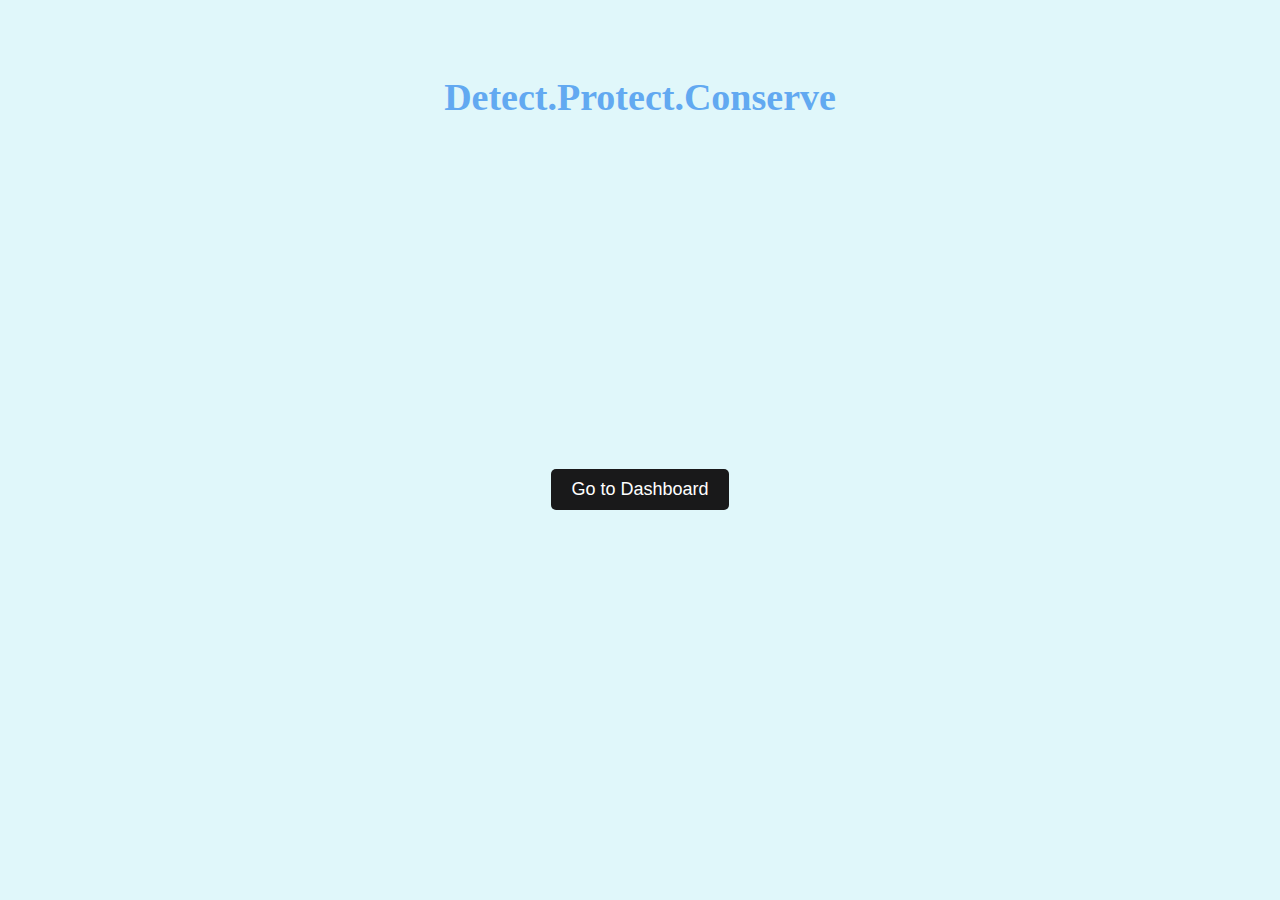
<file: index.html>
<!DOCTYPE html> 
<html> <head> 
    <title>Water Awareness</title> 
    <link rel="stylesheet" href="./css/index.css"> 
    </head> <body> <div class="container"> 
        <h1>Detect.Protect.Conserve</h1>
         <!-- Video --> 
          <div class="video">
  <iframe width="650" height="300"
    src="https://www.youtube.com/embed/lMftJ4BiCjo"
    title="Water Awareness"
    frameborder="0"
    allow="accelerometer; autoplay; clipboard-write; encrypted-media; gyroscope; picture-in-picture"
    allowfullscreen>
  </iframe>
</div>

         <!-- Link to Dashboard --> 
        <div class="dashboard-link"> 
            <a href="dashboard.html" class="btn">Go to Dashboard</a> 
        </div> 
    </div> 
</body> 
</html>
</file>
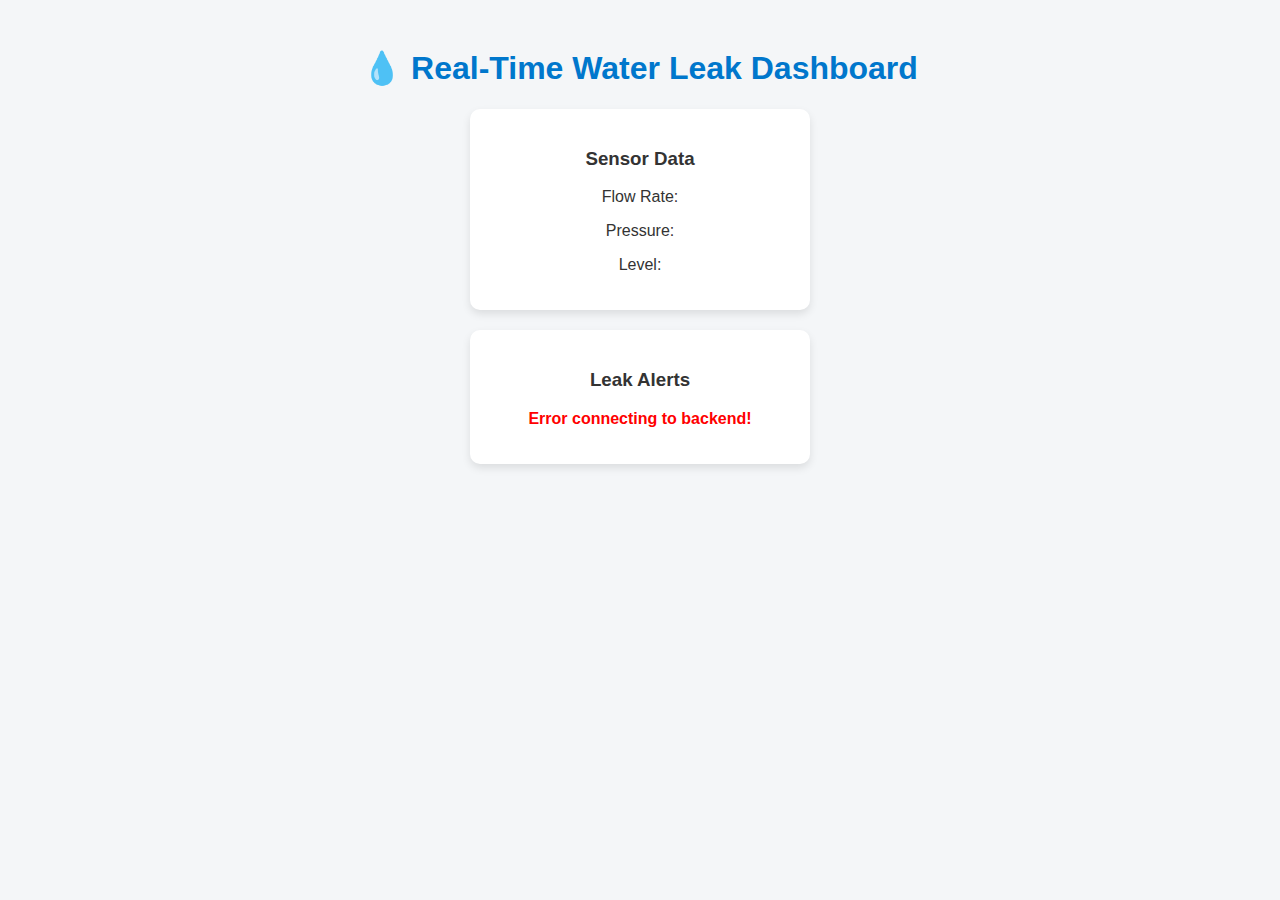
<file: frontend/dashboard.html>
<!DOCTYPE html>
<html lang="en">
<head>
  <meta charset="UTF-8" />
  <meta name="viewport" content="width=device-width, initial-scale=1.0" />
  <title>Water Leak Dashboard</title>
  <link rel="stylesheet"href="./css/style.css"/>
</head>
<body>
  <h1>💧 Real-Time Water Leak Dashboard</h1>

  <div class="card">
    <h3>Sensor Data</h3>
    <p>Flow Rate: <span id="flow"></span></p>
    <p>Pressure: <span id="pressure"></span></p>
    <p>Level: <span id="level"></span></p>
  </div>

  <div class="card">
    <h3>Leak Alerts</h3>
    <p id="alert" class="alert">Loading...</p>
  </div>

  <script>
    async function fetchData() {
      try {
        const response = await fetch("http://127.0.0.1:5000/sensor/latest");
        const data = await response.json();

        // Update values on page
        document.getElementById("flow").textContent = data.sensor_data.flow_rate.toFixed(2);
        document.getElementById("pressure").textContent = data.sensor_data.pressure.toFixed(2);
        document.getElementById("level").textContent = data.sensor_data.level.toFixed(2);

        if (data.alerts.length > 0) {
          document.getElementById("alert").textContent = data.alerts.join(", ");
          document.getElementById("alert").style.color = "red";
        } else {
          document.getElementById("alert").textContent = "No Leak Detected";
          document.getElementById("alert").style.color = "green";
        }
      } catch (error) {
        document.getElementById("alert").textContent = "Error connecting to backend!";
        console.error("Error:", error);
      }
    }

    // Fetch every 3 seconds
    fetchData();
    setInterval(fetchData, 3000);
  </script>
</body>
</html>
</file>
<file: css/index.css>
body {
    font-family: Arial, sans-serif;
    text-align: center;
    background-color: #e0f7fa;
    background-image: url('https://wiplat.com/wp-content/uploads/2024/10/image_fx_-33.png');
    background-size: 100% 100%;
    background-repeat: no-repeat;
    background-position: center;
    margin: 0;
    padding: 0;
    height:100vh;
    width:100vw;
}
h1{
    font-family: cursive;
    font-size: 38px;
    color:rgb(98, 169, 241);
}
#main_img
{
    width:100%;
    height:100%;
}
.container {
    padding: 50px;
}

.animation, .video {
    margin: 20px auto;
}

.btn {
    display: inline-block;
    padding: 10px 20px;
    background-color: #19191a;
    color: #ffffff;
    text-decoration: none;
    border-radius: 5px;
    font-size: 18px;
}

.btn:hover {
    background-color: #0277bd;
}
</file>
<file: frontend/css/style.css>
body {
      font-family: Arial, sans-serif;
      background-color: #f4f6f8;
      color: #333;
      text-align: center;
      padding: 20px;
    }
    h1 {
      color: #0077cc;
    }
    .card {
      background: #fff;
      border-radius: 10px;
      box-shadow: 0 4px 8px rgba(0, 0, 0, 0.1);
      padding: 20px;
      width: 300px;
      margin: 20px auto;
    }
    .alert {
      color: red;
      font-weight: bold;
    }
</file>
